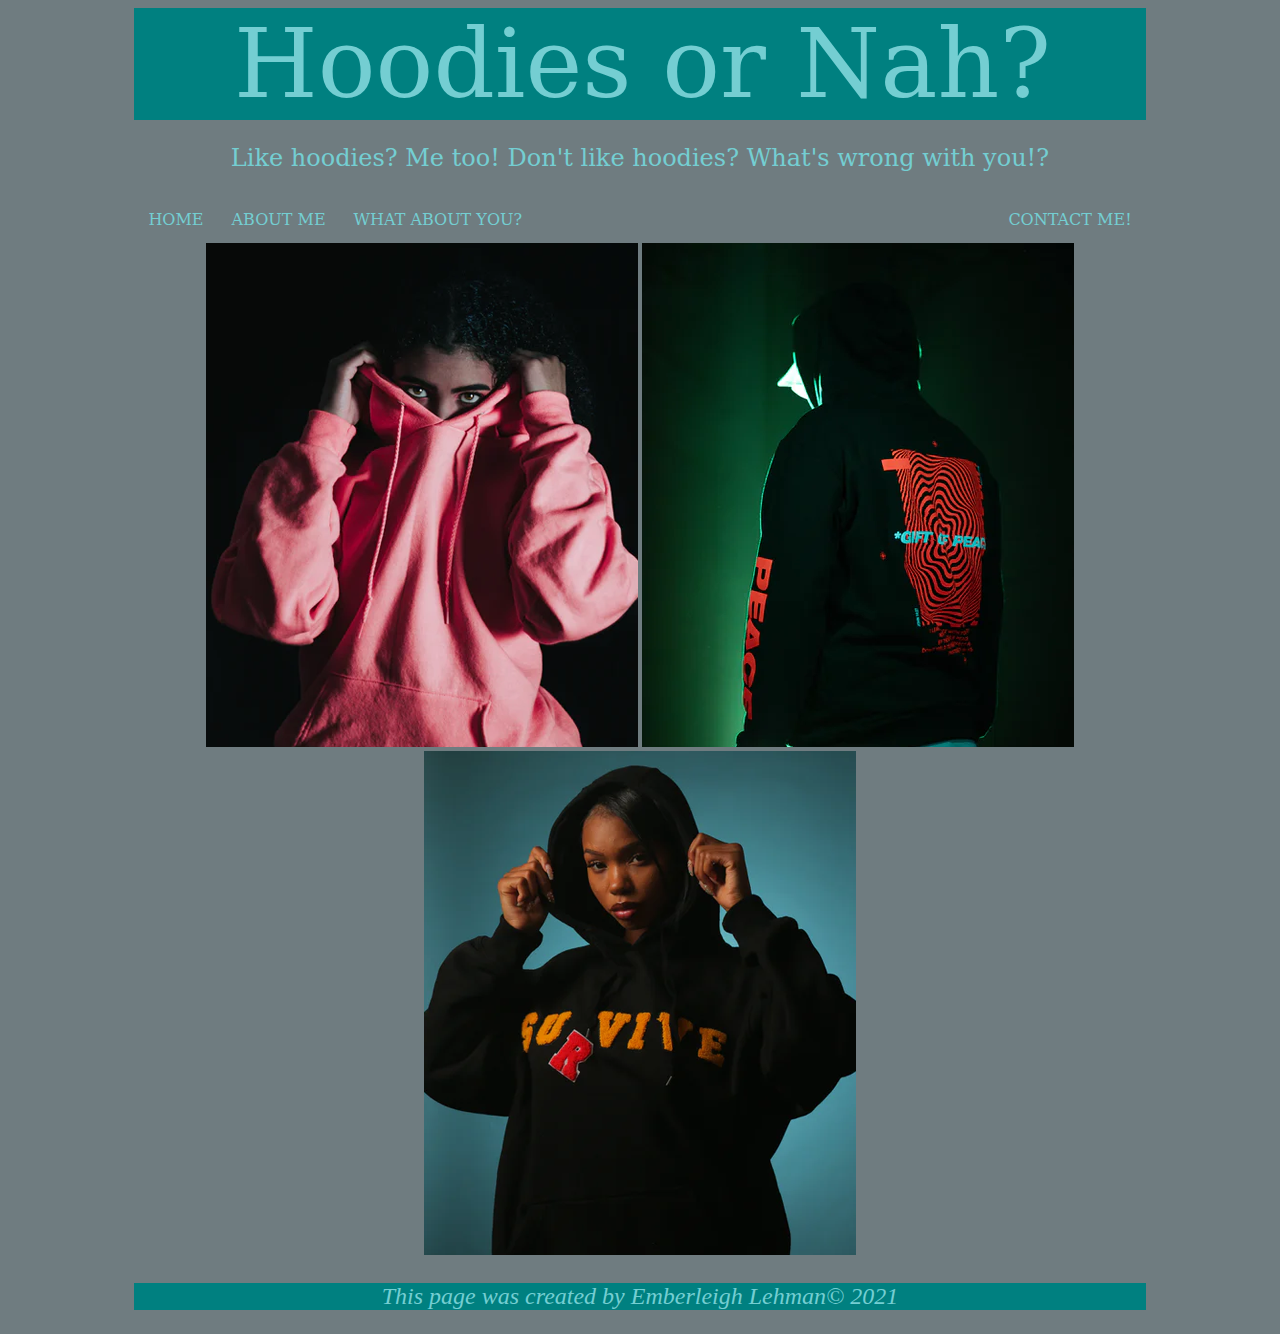
<file: index.html>
<!doctype html>
<html>
<head>
<meta charset="utf-8">
<title>finalpart1</title>
<link href="styles.css" rel="stylesheet" type="text/css">
</head>

<body>
<div class="pagebox">
	<header>Hoodies or Nah?</header>
	<article class="art1"><p>Like hoodies? Me too! Don't like hoodies? What's wrong with you!?</p></article>
  <nav><ul>
	  <li><a href="index.html">HOME</a></li>
	  <li><a href="aboutme.html">ABOUT ME</a></li>
	  <li><a href="whataboutyou.html">WHAT ABOUT YOU?</a></li>
	  <li style="float: right;"><a href="contactme.html">CONTACT ME!</a></li>
	  </ul></nav>
  <article class="pics1">
<img src="images/pink.png" width="432" height="504" alt=""/>
  <img src="images/redblack.png" width="432" height="504" alt=""/>
  <img src="images/bighoodie.png" width="432" height="504" alt=""/>
	</article>
<footer><p><em>This page was created by Emberleigh Lehman&copy; 2021</em></p></footer>
</div>
</body>
</html>
</file>
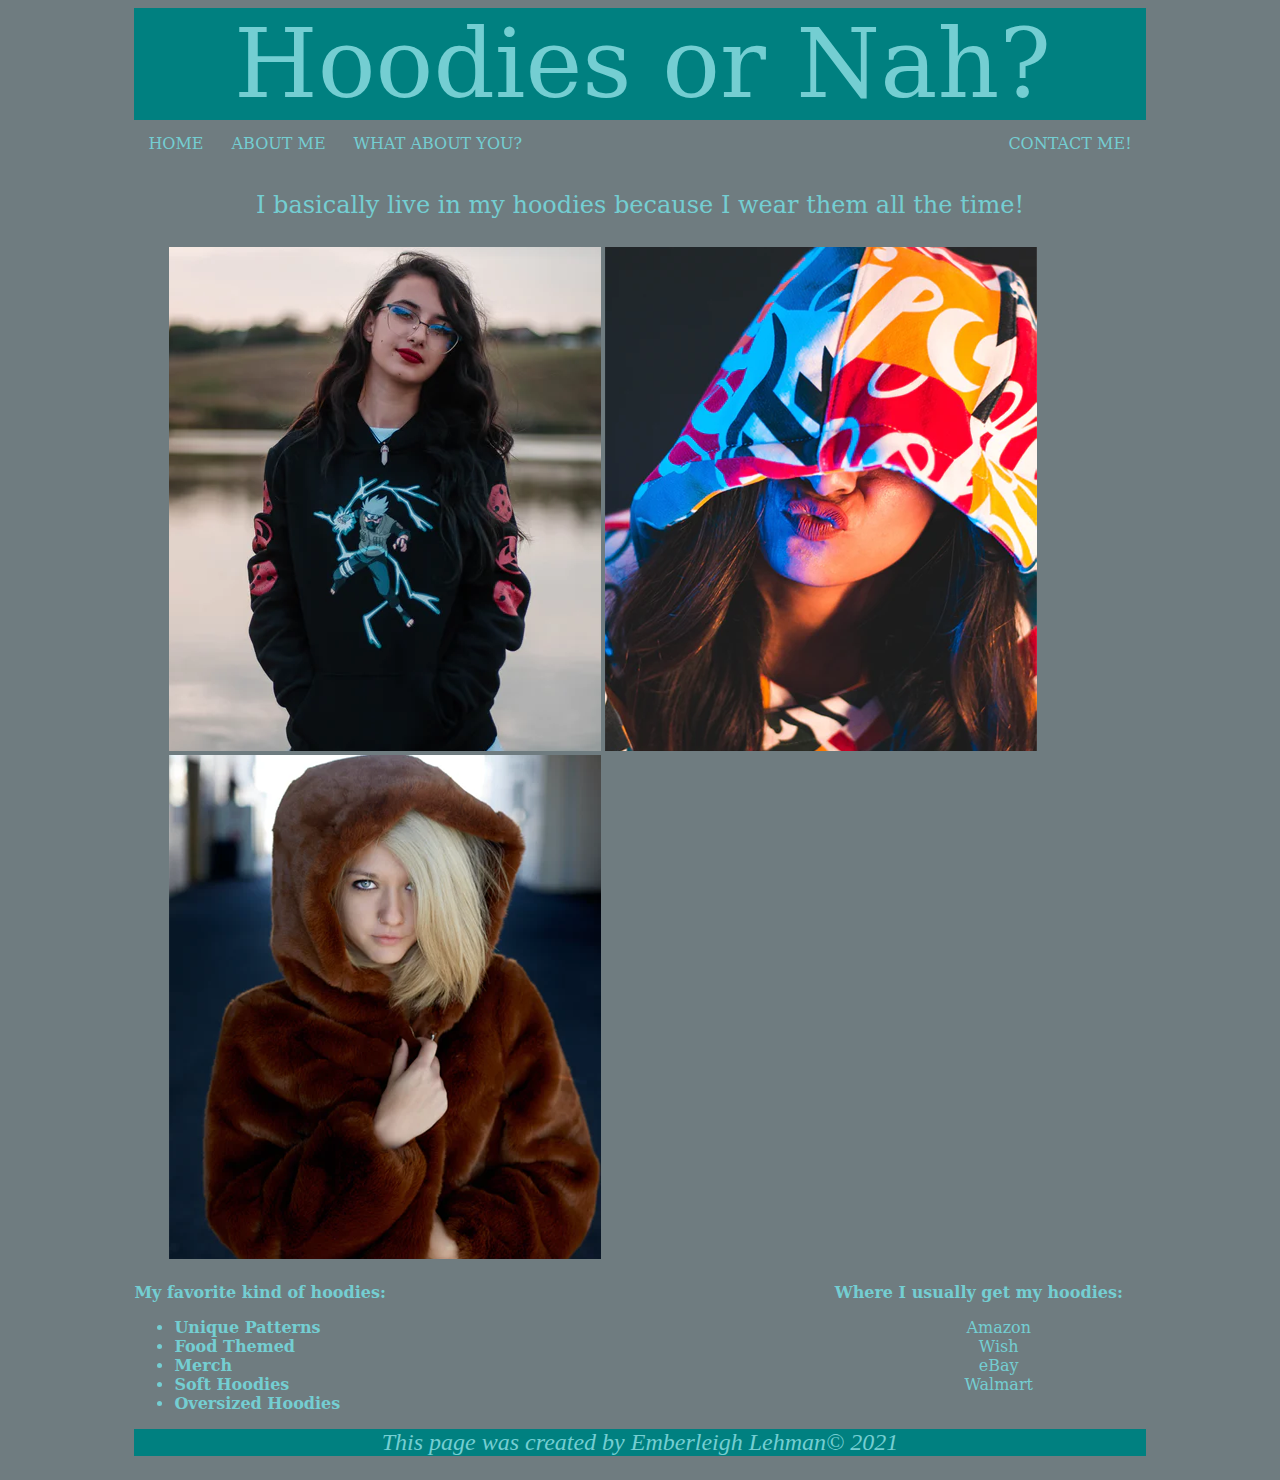
<file: aboutme.html>
<!doctype html>
<html>
<head>
<meta charset="utf-8">
<title>finalpart1</title>
<link href="styles.css" rel="stylesheet" type="text/css">
</head>

<body>
<div class="pagebox">
	<header>Hoodies or Nah?</header>
  <nav><ul>
	  <li><a href="index.html">HOME</a></li>
	  <li><a href="aboutme.html">ABOUT ME</a></li>
	  <li><a href="whataboutyou.html">WHAT ABOUT YOU?</a></li>
	  <li style="float: right;"><a href="contactme.html">CONTACT ME!</a></li>
	  </ul></nav>
  <section>
	<article class="art1"><p>I basically live in my hoodies because I wear them all the time!</p></article>
	  <article class="pics">
      <img src="images/nerd.png" width="432" height="504" alt=""/>
      <img src="images/unique.png" width="432" height="504" alt=""/> 
	  <img src="images/floof.png" width="432" height="504" alt=""/></article>
<article class="art2"><p>My favorite kind of hoodies:</p>
	  <ul>
	  	<li>Unique Patterns</li>
		<li>Food Themed</li>
		<li>Merch</li>
		<li>Soft Hoodies</li>
	  	<li>Oversized Hoodies</li>
	  </ul>
	 </article> 
  </section>
	
  <aside><p>Where I usually get my hoodies:</p>
	<ul>
	  	<li><a href="https://www.amazon.com">Amazon</a></li>
		<li><a href="https://www.wish.com">Wish</a></li>
		<li><a href="https://www.ebay.com">eBay</a></li>
		<li><a href="https://www.walmart.com">Walmart</a></li>
	  </ul>
	</aside>
  <footer><p><em>This page was created by Emberleigh Lehman&copy; 2021</em></p></footer>
</div>
</body>
</html>
</file>
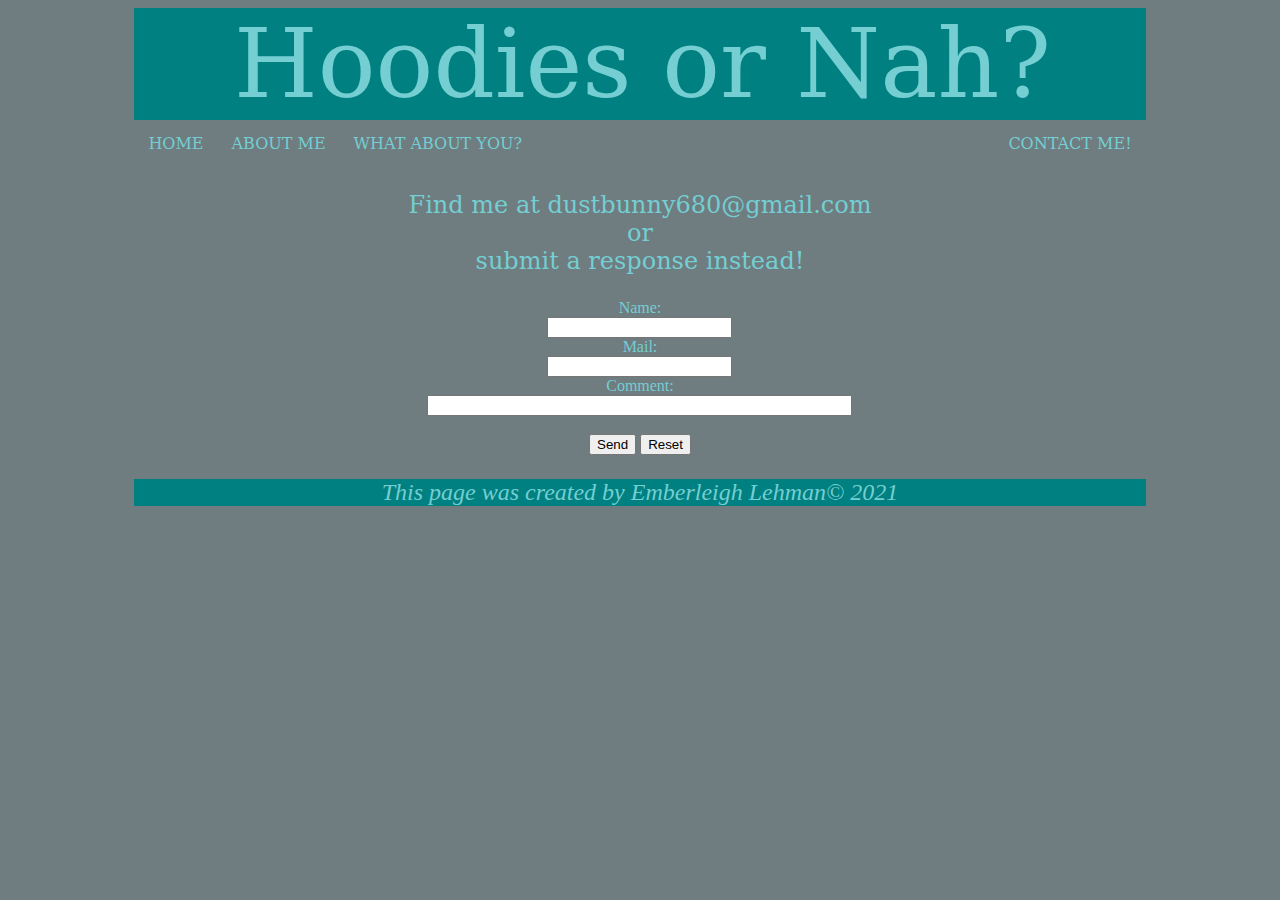
<file: contactme.html>
<!doctype html>
<html>
<head>
<meta charset="utf-8">
<title>finalpart1</title>
<link href="styles.css" rel="stylesheet" type="text/css">
</head>

<body>
<div class="pagebox">
	<header>Hoodies or Nah?</header>
  <nav><ul>
	  <li><a href="index.html">HOME</a></li>
	  <li><a href="aboutme.html">ABOUT ME</a></li>
	  <li><a href="whataboutyou.html">WHAT ABOUT YOU?</a></li>
	  <li style="float: right;"><a href="contactme.html">CONTACT ME!</a></li>
	  </ul></nav>
  <section>
	<article class="art1"><p>Find me at dustbunny680@gmail.com <br> or <br> submit a response instead!</p></article>

<form action="mailto:dustbunny680@gmail.com" method="post" enctype="text/plain">
Name:<br>
<input type="text" name="name"><br>
Mail:<br>
<input type="text" name="mail"><br>
Comment:<br>
<input type="text" name="comment" size="50"><br><br>
<input type="submit" value="Send">
<input type="reset" value="Reset">
</form>
	
	</section>

	
<footer><p><em>This page was created by Emberleigh Lehman&copy; 2021</em></p></footer>
	</div>
	</body>
</html>
</file>
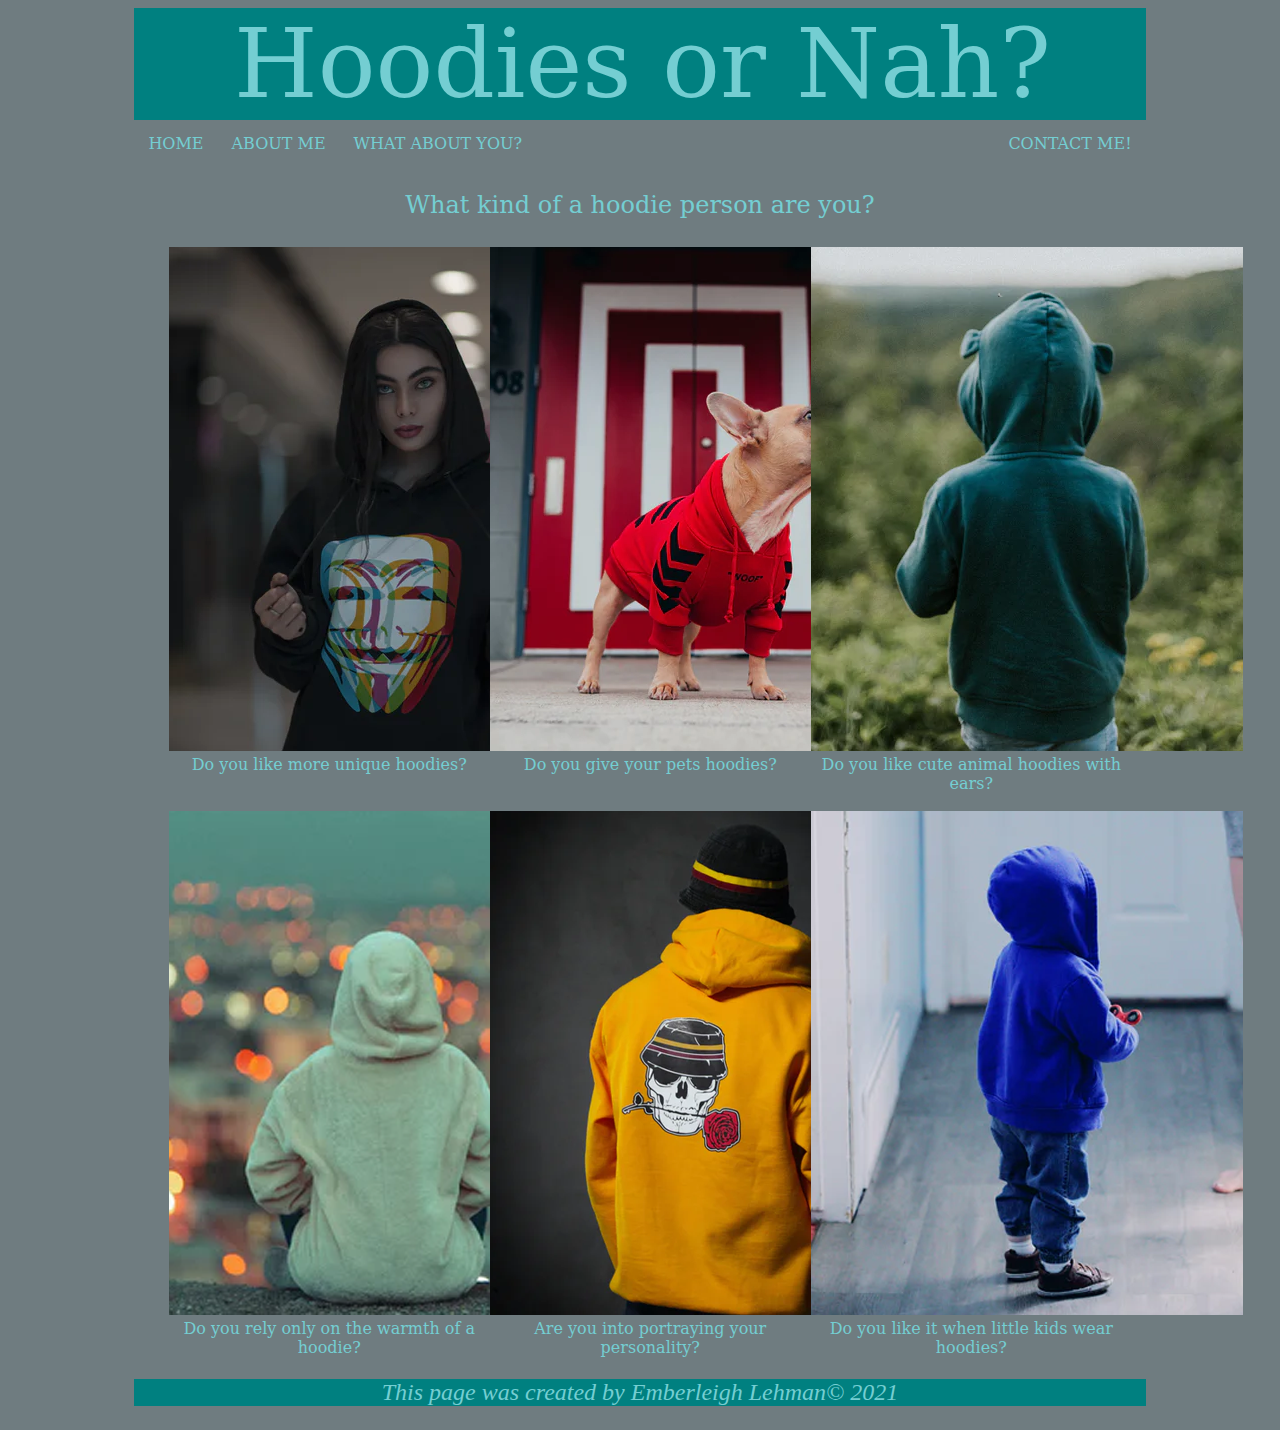
<file: whataboutyou.html>
<!doctype html>
<html>
<head>
<meta charset="utf-8">
<title>finalpart1</title>
<link href="styles.css" rel="stylesheet" type="text/css">
</head>

<body>
<div class="pagebox">
	<header>Hoodies or Nah?</header>
  <nav><ul>
	  <li><a href="index.html">HOME</a></li>
	  <li><a href="aboutme.html">ABOUT ME</a></li>
	  <li><a href="whataboutyou.html">WHAT ABOUT YOU?</a></li>
	  <li style="float: right;"><a href="contactme.html">CONTACT ME!</a></li>
	  </ul></nav>
  <section>
<article class="art1"><p>What kind of a hoodie person are you?</p></article>
	  <article class="pics">
<div class="jp"><img src="images/cool.png" width="432" height="504" alt=""/><figcaption>Do you like more unique hoodies?</figcaption><br/></div>
<div class="jp"><img src="images/dogo.png" width="432" height="504" alt=""/><figcaption>Do you give your pets hoodies?</figcaption><br/></div>
<div class="jp"><img src="images/ear.png" width="432" height="504" alt=""/><figcaption>Do you like cute animal hoodies with ears?</figcaption><br/></div>
<div class="jp"><img src="images/grey.png" width="432" height="504" alt=""/><figcaption>Do you rely only on the warmth of a hoodie?</figcaption><br/></div>
<div class="jp"><img src="images/yellow.png" width="432" height="504" alt=""/><figcaption>Are you into portraying your personality?</figcaption><br/></div>
<div class="jp"><img src="images/kid.png" width="432" height="504" alt=""/><figcaption>Do you like it when little kids wear hoodies?</figcaption> <br/></div>
	  </article>
	  
<footer><p><em>This page was created by Emberleigh Lehman&copy; 2021</em></p></footer>
</div>
</body>
</html>
</file>
<file: styles.css>
@charset "utf-8";
.pagebox {
    margin-left: 10%;
    width: 80%;
}
header {
    background-color: #008080;
    color: #74ced2;
    font-size: 72pt;
    font-family: Constantia, "Lucida Bright", "DejaVu Serif", Georgia, "serif", impact;
    padding-left: 5px;
	text-align: center;
}
footer {
    background-color: #008080;
    color: #74ced2;
    text-align: center;
    font-size: 18pt;
    clear: both;
}
body {
    background-color: #6F7C80;
}
.art1 {
    color: #74ced2;
    text-align: center;
    font-size: 18pt;
    font-family: Constantia, "Lucida Bright", "DejaVu Serif", Georgia, "serif", impact;
    
}
nav ul {
    list-style-type: none;
    margin: 0;
    padding: 0;
    overflow: hidden;
}
nav li {
    float: left;
}
nav li a {
    display: block;
    color: #74CED2;
    padding: 14px;
    text-align: center;
    text-decoration: none;
    font-family: Constantia, "Lucida Bright", "DejaVu Serif", Georgia, "serif", impact;
}
.art2 ul li {
    color: #74ced2;
}

nav li a:hover {
    font-weight: bold;
}
aside {
    width: 33%;
    float: right;
    text-align: center;
    font-size: 12pt;
    color: #74ced2;
    font-family: Constantia, "Lucida Bright", "DejaVu Serif", Georgia, "serif", impact;
}
aside p {
    font-weight: bold;
}
aside ul li a {
    text-align: left;
    list-style-type: none;
    text-decoration: none;
    color: #74ced2;
}
aside ul li {
    list-style-type: none;
}


.art2 {
    color: #74ced2;
    float: left;
    font-size: 12pt;
    font-family: Constantia, "Lucida Bright", "DejaVu Serif", Georgia, "serif", impact;
    width: 66%;
    font-weight:bold;
}

img {
    align-items: center;
}
figcaption {
    color: #74ced2;
    font-family: Constantia, "Lucida Bright", "DejaVu Serif", Georgia, "serif", impact;
    text-align: center;
}
.jp  {
    float: left;
    width: 33%;


}
form {
    color: #74CED2;
    align-content: center;
	text-align: center;
}
.pics {
    padding: 4px;
    float: left;
    margin-left: 3%;
    margin-right: auto;

}
.art1 .pics {
    text-align: center;
}

.pagebox .pics1 {
    text-align: center;
}





@media (max-width: 767px){
.pagebox {
    margin-left: 3%;
    width: 94%;
}
header {
    font-size: 24pt;
    text-align: center;
}
.art1 {
    font-size: 12pt;
    font-weight: bold;
}
.art2 {
    float: none;
    width: 100%;
}
aside {
    float: none;
    width: 100%;
}
aside p {
    text-align: left;
}
footer {
    font-size: 12pt;
	font-family: Constantia, "Lucida Bright", "DejaVu Serif", Georgia, "serif", impact;
}
nav li {
    width: 100%;
    border-bottom: 1px solid #585858;
}
}
</file>
